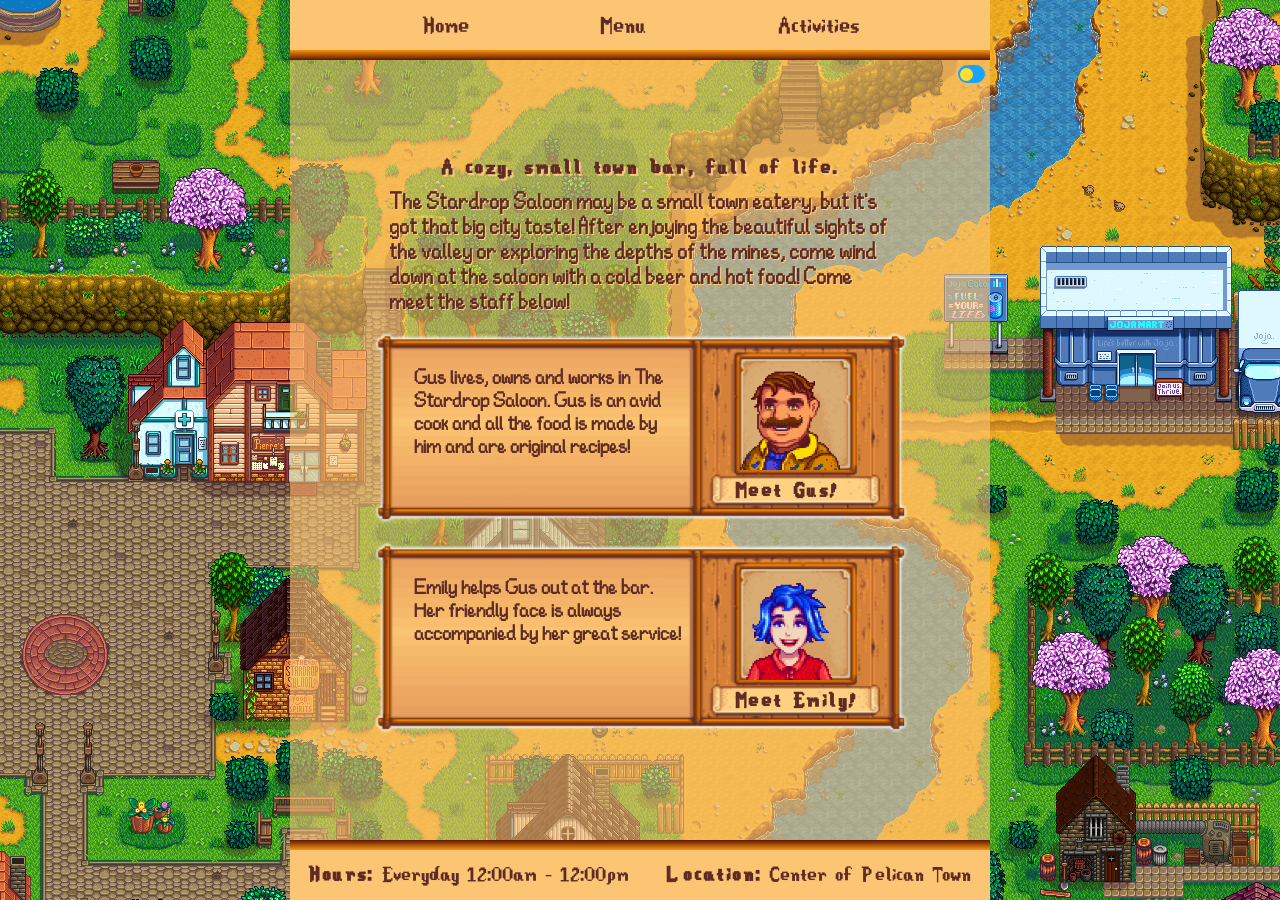
<file: about.html>
<!DOCTYPE html>
<html lang="en">
  <head>
    <meta charset="UTF-8" />
    <meta name="viewport" content="width=device-width, initial-scale=1.0" />
    <link rel="stylesheet" href="./style/styles.css" />
    <title>About Stardrop Saloon</title>
  </head>
  <body>
    <nav>
      <p><a href="/index.html">Home</a></p>
      <p><a href="/menu.html">Menu</a></p>
      <p><a href="/activities.html">Activities</a></p>
      <div class="toggle-switch">
        <label>
          <input type="checkbox" id="dark-theme-toggle" />
          <span class="slider"></span>
        </label>
      </div>
    </nav>
    <div class="bottom_border"></div>
    <section class="about">
      <div>
        <h1>A cozy, small town bar, full of life.</h1>
        <p>
          The Stardrop Saloon may be a small town eatery, but it's got that big
          city taste! After enjoying the beautiful sights of the valley or
          exploring the depths of the mines, come wind down at the saloon with a
          cold beer and hot food! Come meet the staff below!
        </p>
      </div>
    </section>
    <section class="employee">
      <img
        src="./people_images/text_frame.png"
        alt="Stardew Textbox Frame"
        class="frame" />
      <div class="content">
        <h1>Meet Gus!</h1>
        <img
          src="./people_images/Gus.png"
          alt="Gus smiling"
          class="character" />
        <p>
          Gus lives, owns and works in The Stardrop Saloon. Gus is an avid cook
          and all the food is made by him and are original recipes!
        </p>
      </div>
    </section>
    <section class="employee">
      <img
        src="./people_images/text_frame.png"
        alt="Stardew Textbox Frame"
        class="frame" />
      <div class="content">
        <h1>Meet Emily!</h1>
        <img
          src="./people_images/Emily_Happy.png"
          alt="Emily smiling"
          class="character" />
        <p>
          Emily helps Gus out at the bar. Her friendly face is always
          accompanied by her great service!
        </p>
      </div>
    </section>
    <div class="top_border"></div>
    <footer>
      <div class="hours">
        <p><span class="bold">Hours:</span> Everyday 12:00am - 12:00pm</p>
      </div>
      <div class="location">
        <p><span class="bold">Location:</span> Center of Pelican Town</p>
      </div>
    </footer>
    <script src="script.js"></script>
  </body>
</html>
</file>
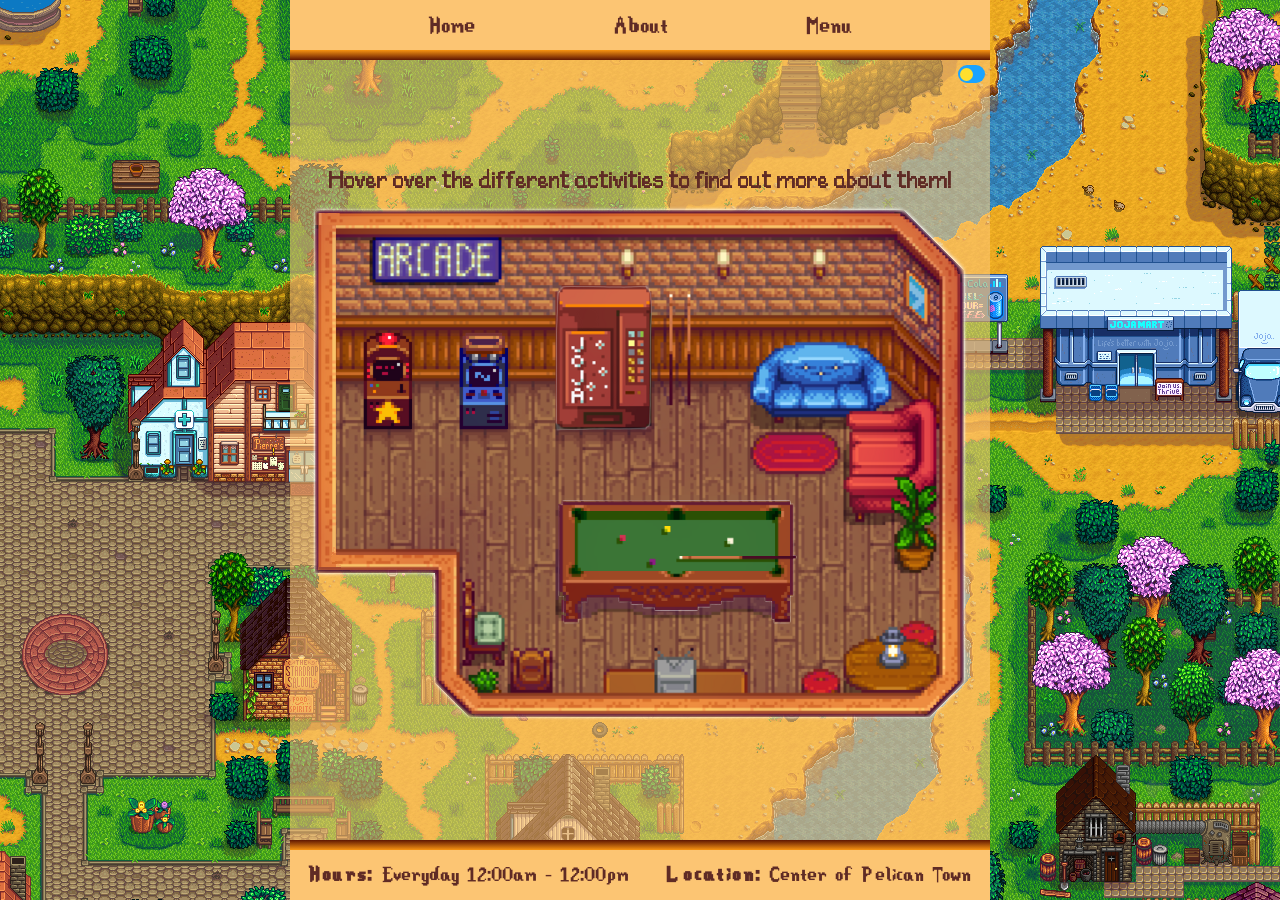
<file: activities.html>
<!DOCTYPE html>
<html lang="en">
  <head>
    <meta charset="UTF-8" />
    <meta name="viewport" content="width=device-width, initial-scale=1.0" />
    <link rel="stylesheet" href="./style/styles.css" />
    <title>Document</title>
  </head>
  <body class="activity_body">
    <nav>
      <p><a href="/index.html">Home</a></p>
      <p><a href="/about.html">About</a></p>
      <p><a href="/menu.html">Menu</a></p>
      <div class="toggle-switch">
        <label>
          <input type="checkbox" id="dark-theme-toggle" />
          <span class="slider"></span>
        </label>
      </div>
    </nav>
    <div class="bottom_border"></div>
    <h2 class="activities_small">
      Come check out our gameroom, the perfect hangout space! <br />
      We have:
    </h2>
    <h2 class="activities">
      <span class="activity_word">Hover</span> over the different activities to
      find out more about them!
    </h2>
    <div class="interactive">
      <img
        class="gameroom"
        src="./misc_images/Saloon_Gameroom.png"
        alt="Saloon Gameroom" />
      <div
        class="tooltip pool_table"
        data-tooltip="Pool Table: The pool table is available to anyone who asks!">
        <img src="./misc_images/Pool Table.png" alt="Saloon Pool Table" />
      </div>
      <div
        class="tooltip jumino_kart"
        data-tooltip="Jumino Kart: See how far you get in this platforming cart game!">
        <img
          src="./misc_images/Junimo_Kart_Arcade_System.png"
          alt="Saloon Jumino Cart" />
      </div>
      <div
        class="tooltip prairie_king"
        data-tooltip="Journey of the Prairie King: Try your hand at this notoriously difficult top-down twin-stick shooter. Good Luck!">
        <img
          src="./misc_images/Prairie_King_Arcade_System.png"
          alt="Saloon Prairie King" />
      </div>
      <div
        class="tooltip soda_machine"
        data-tooltip="Soda machine: Get your favorite Joja Cola sodas here. Perfect for underage patrons!">
        <img src="./misc_images/Soda_Machine.png" alt="Saloon Soda Machine" />
      </div>
    </div>
    <div class="top_border"></div>
    <footer>
      <div class="hours">
        <p><span class="bold">Hours:</span> Everyday 12:00am - 12:00pm</p>
      </div>
      <div class="location">
        <p><span class="bold">Location:</span> Center of Pelican Town</p>
      </div>
    </footer>
    <script src="script.js"></script>
  </body>
</html>
</file>
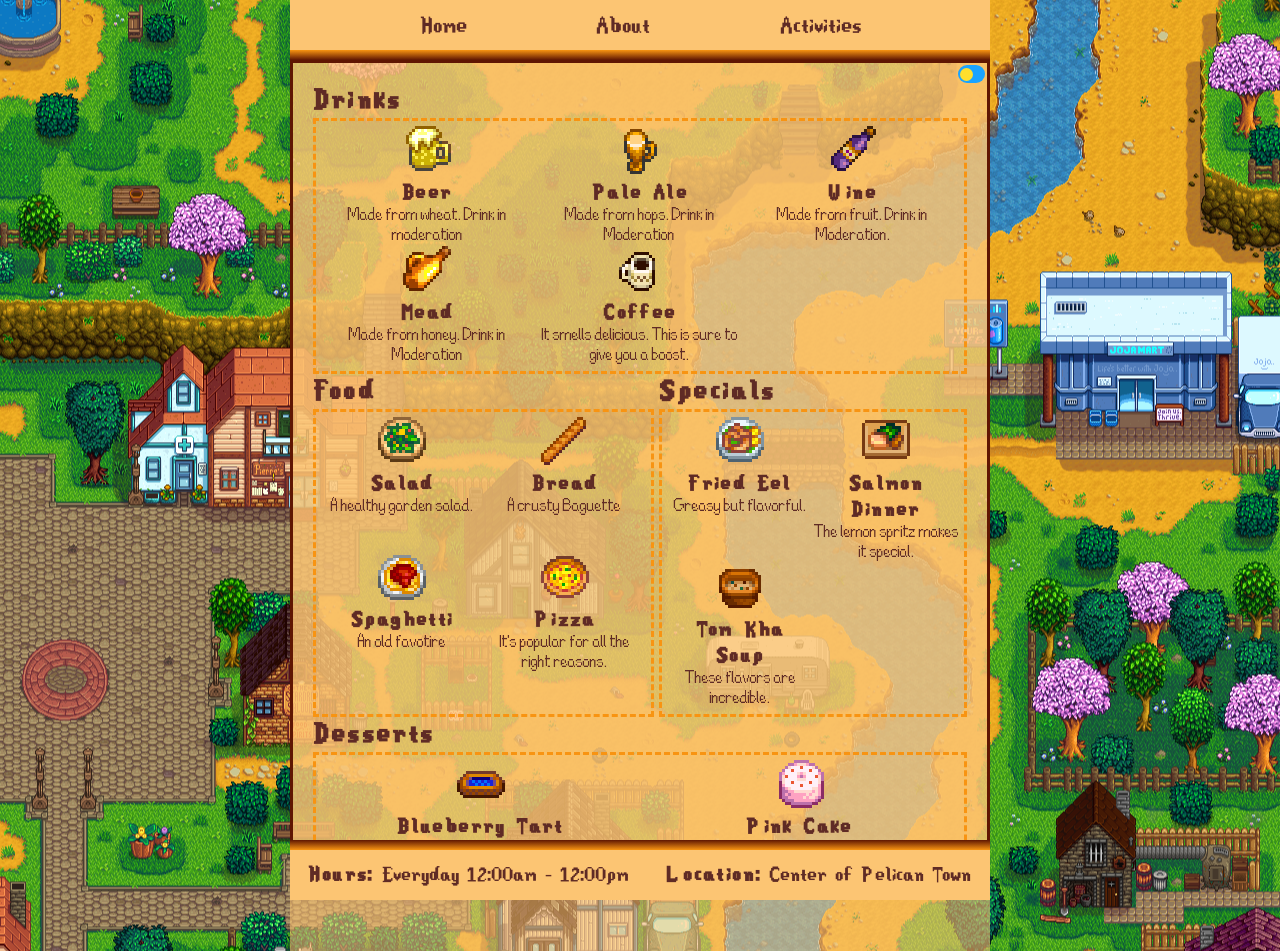
<file: menu.html>
<!DOCTYPE html>
<html lang="en">
  <head>
    <meta charset="UTF-8" />
    <meta name="viewport" content="width=device-width, initial-scale=1.0" />
    <link rel="stylesheet" href="./style/styles.css" />
    <title>Stardrop Saloon Menu</title>
  </head>
  <body>
    <nav>
      <p><a href="/index.html">Home</a></p>
      <p><a href="/about.html">About</a></p>
      <p><a href="/activities.html">Activities</a></p>
      <div class="toggle-switch">
        <label>
          <input type="checkbox" id="dark-theme-toggle" />
          <span class="slider"></span>
        </label>
      </div>
    </nav>
    <div class="bottom_border"></div>
    <div class="menu">
      <h1 class="drink_title">Drinks</h1>
      <section class="drinks">
        <div class="menu_item">
          <img src="./drink_images/Beer.png" alt="SV Beer" />
          <h1>Beer</h1>
          <p>Made from wheat. Drink in moderation</p>
        </div>
        <div class="menu_item">
          <img src="./drink_images/Pale_Ale.png" alt="SV Pale Ale" />
          <h1>Pale Ale</h1>
          <p>Made from hops. Drink in Moderation</p>
        </div>
        <div class="menu_item">
          <img src="./drink_images/Wine.png" alt="SV Wine" />
          <h1>Wine</h1>
          <p>Made from fruit. Drink in Moderation.</p>
        </div>
        <div class="menu_item">
          <img src="./drink_images/Mead.png" alt="SV Mead" />
          <h1>Mead</h1>
          <p>Made from honey. Drink in Moderation</p>
        </div>
        <div class="menu_item">
          <img src="./drink_images/Coffee.png" alt="SV Coffee" />
          <h1>Coffee</h1>
          <p>It smells delicious. This is sure to give you a boost.</p>
        </div>
      </section>
      <h1 class="food_title">Food</h1>
      <section class="food">
        <div class="menu_item">
          <img src="./food_images/Salad.png" alt="SV Salad" />
          <h1>Salad</h1>
          <p>A healthy garden salad.</p>
        </div>
        <div class="menu_item">
          <img src="./food_images/Bread.png" alt="SV Bread" />
          <h1>Bread</h1>
          <p>A crusty Baguette</p>
        </div>
        <div class="menu_item">
          <img src="./food_images/Spaghetti.png" alt="SV Spaghetti" />
          <h1>Spaghetti</h1>
          <p>An old favotire</p>
        </div>
        <div class="menu_item">
          <img src="./food_images/Pizza.png" alt="SV Pizza" />
          <h1>Pizza</h1>
          <p>It's popular for all the right reasons.</p>
        </div>
      </section>
      <h1 class="specials_title">Specials</h1>
      <section class="specials">
        <div class="menu_item">
          <img src="./food_images/Fried_Eel.png" alt="SC Fried Eel" />
          <h1>Fried Eel</h1>
          <p>Greasy but flavorful.</p>
        </div>
        <div class="menu_item">
          <img src="./food_images/Salmon_Dinner.png" alt="SV Salmon Dinner" />
          <h1>Salmon Dinner</h1>
          <p>The lemon spritz makes it special.</p>
        </div>
        <div class="menu_item">
          <img src="./food_images/Tom_Kha_Soup.png" alt="SV Tom Kha Soup" />
          <h1>Tom Kha Soup</h1>
          <p>These flavors are incredible.</p>
        </div>
      </section>
      <h1 class="desserts_title">Desserts</h1>
      <section class="desserts">
        <div class="menu_item">
          <img src="./food_images/Blueberry_Tart.png" alt="SV Blueberry Tart" />
          <h1>Blueberry Tart</h1>
          <p>It's subtle and refreshing.</p>
        </div>
        <div class="menu_item">
          <img src="./food_images/Pink_Cake.png" alt="SV Pink Cake" />
          <h1>Pink Cake</h1>
          <p>There's little heart candies on top.</p>
        </div>
      </section>
    </div>
    <div class="top_border"></div>
    <footer>
      <p><span class="bold">Hours:</span> Everyday 12:00am - 12:00pm</p>
      <p><span class="bold">Location:</span> Center of Pelican Town</p>
    </footer>
    <script src="script.js"></script>
  </body>
</html>
</file>
<file: style/styles.css>
* {
  margin: 0;
  padding: 0;
  box-sizing: border-box;
}

@font-face {
  font-family: "SVHeaderFont";
  src: url(StardewValley.ttf);
}

@font-face {
  font-family: "SVItemFont";
  src: url(stardew-item-font.ttf);
}

:root {
  background-image: url(Pelican_Day.png);
  background-repeat: no-repeat;
  background-color: hsl(36, 96%, 72%);
  background-position: center;
  --TRANS-BGC: hsla(36, 96%, 72%, 0.6);
  --TEXT-BGC: hsl(36, 96%, 72%);
  --TEXT-COLOR: hsl(6, 44%, 26%);
  --LIN-GRAD-DARK: hsl(13, 96%, 19%);
  --LIN-GRAD-LIGHT: hsl(34, 94%, 52%);
  --SLIDER-COLOR: #ffdf2d;
  --SLIDER-BGC: #1aa3ff;
  --TEXT-SHADOW: hsl(36, 100%, 75%);
  --HEADER-FONT: "SVHeaderFont";
  --TEXT-FONT: "SVItemFont";
  --LINE-SPACE: 0.1em;
  --FONT-WEIGHT: bold;
  --WIDTH: clamp(700px, 40%, 2000px);
  --BORDER-RADIUS: 10px;
}

.dark-theme {
  background-image: url(Pelican_Night.png);
  background-color: #000;
  --TRANS-BGC: hsla(207, 100%, 11%, 0.5);
  --TEXT-BGC: #000;
  --TEXT-COLOR: #ededed;
  --LIN-GRAD-DARK: hsl(240, 62%, 49%);
  --LIN-GRAD-LIGHT: hsl(318, 100%, 65%);
  --SLIDER-COLOR: #ededed;
  --SLIDER-BGC: hsl(247, 100%, 21%);
  --TEXT-SHADOW: hsl(247, 100%, 21%);
  --FONT-WEIGHT: normal;
}

body,
nav,
footer {
  width: var(--WIDTH);
}

nav,
footer {
  background-color: var(--TEXT-BGC);
  height: 50px;
}

body {
  position: relative;
  min-height: 100vh;
  display: flex;
  flex-direction: column;
  justify-content: center;
  align-items: center;
  margin: auto;
  background-color: var(--TRANS-BGC);
  font-family: "SVItemFont";
  color: var(--TEXT-COLOR);
}

nav {
  display: flex;
  justify-content: space-evenly;
  align-items: center;
  position: fixed;
  top: 0;
  z-index: 2;
  font-family: var(--HEADER-FONT);
  font-size: 1.7em;
}

nav a {
  position: relative;
  color: var(--TEXT-COLOR);
  text-decoration: none;
}

footer {
  display: flex;
  justify-content: space-around;
  align-items: center;
  position: fixed;
  bottom: 0;
  color: var(--TEXT-COLOR);
  font-family: var(--HEADER-FONT);
  font-size: 1.5em;
  text-align: center;
}

h1 {
  font-family: var(--HEADER-FONT);
  font-weight: var(--FONT-WEIGHT);
  letter-spacing: var(--LINE-SPACE);
}

.bottom_border {
  background: linear-gradient(var(--LIN-GRAD-LIGHT), var(--LIN-GRAD-DARK));
  width: var(--WIDTH);
  height: 10px;
  position: fixed;
  z-index: 2;
  top: 50px;
}

.top_border {
  background: linear-gradient(var(--LIN-GRAD-DARK), var(--LIN-GRAD-LIGHT));
  width: var(--WIDTH);
  height: 10px;
  position: fixed;
  z-index: 2;
  bottom: 50px;
}

.toggle-switch {
  position: absolute;
  top: 65px;
  right: 5px;
  width: 27px;
}

.toggle-switch label {
  position: absolute;
  width: 100%;
  height: 18px;
  background-color: var(--SLIDER-BGC);
  border-radius: 50px;
  cursor: pointer;
}

.toggle-switch input {
  position: absolute;
  display: none;
}

.slider {
  position: absolute;
  width: 100%;
  height: 100%;
  border-radius: 50px;
  transition: 0.3s;
}

input:checked ~ .slider {
  background-color: var(--SLIDER-BGC);
}

.slider::before {
  content: "";
  position: absolute;
  top: 3px;
  left: 2px;
  width: 13px;
  height: 13px;
  border-radius: 50%;
  background-color: var(--SLIDER-COLOR);
  transition: 0.3s;
}

input:checked ~ .slider::before {
  transform: translateX(11px);
  background-color: var(--SLIDER-BGC);
  box-shadow: inset -5px 0px 0px 0px var(--SLIDER-COLOR);
}

/* About CSS */
.about {
  margin-top: 70px;
}
.about h1 {
  text-align: center;
  letter-spacing: var(--LINE-SPACE);
  text-shadow: 2px 2px 1px var(--TEXT-SHADOW);
}

.about p {
  font-size: 1.3em;
  width: 500px;
  font-weight: var(--FONT-WEIGHT);
  text-shadow: 1px 1px var(--TEXT-SHADOW);
  margin-top: 10px;
  margin-bottom: 10px;
}

.frame {
  width: 550px;
  height: auto;
}

.employee {
  display: grid;
  width: var(--WIDTH);
  height: 210px;
  justify-items: center;
}

.employee,
.content,
.frame {
  grid-row: 1;
  grid-column: 1;
}

.content img {
  position: relative;
  top: 18px;
  left: 235px;
  width: auto;
  height: 100px;
}

.content p {
  position: relative;
  top: -90px;
  left: -90px;
  width: 270px;
  height: 150px;
  font-weight: var(--FONT-WEIGHT);
  font-size: 1.2em;
}

.content h1 {
  position: relative;
  top: 152px;
  left: 230px;
}

.employee:nth-child(5) {
  margin-bottom: 70px;
}

.dark-theme .frame {
  filter: sepia(100%) hue-rotate(190deg) saturate(300%) brightness(40%);
}
/* Activities CSS */
.activities_small {
  display: none;
}

.activities {
  margin-top: 70px;
  text-align: center;
  white-space: nowrap;
}

.interactive {
  display: grid;
  justify-content: center;
  align-content: center;
  background-color: transparent;
  margin-bottom: 70px;
}

.gameroom,
.pool_table,
.jumino_kart,
.prairie_king,
.soda_machine {
  grid-column: 1;
  grid-row: 1;
  background-color: transparent;
}

.dark-theme .gameroom,
.dark-theme .pool_table img,
.dark-theme .jumino_kart img,
.dark-theme .prairie_king img,
.dark-theme .soda_machine img {
  filter: sepia(100%) hue-rotate(190deg) saturate(300%) brightness(50%);
}

.pool_table {
  position: relative;
  top: 55%;
  left: 36.8%;
  width: fit-content;
  height: fit-content;
}

.pool_table img {
  width: auto;
  height: 144px;
}

.jumino_kart {
  position: relative;
  top: 25.5%;
  left: 23.6%;
  width: fit-content;
  height: fit-content;
}

.prairie_king {
  position: relative;
  top: 25.5%;
  left: 9.6%;
  width: fit-content;
  height: fit-content;
}

.soda_machine {
  position: relative;
  top: 15.8%;
  left: 37.1%;
  width: fit-content;
  height: fit-content;
}

.soda_machine:hover::before,
.prairie_king:hover::before,
.jumino_kart:hover::before,
.pool_table:hover::before {
  content: attr(data-tooltip);
  position: absolute;
  z-index: 1;
  font-family: var(--TEXT-FONT);
  font-size: 1.3em;
  background-color: var(--TEXT-BGC);
  color: var(--TEXT-COLOR);
  width: 200px;
  padding: 5px;
  border: solid var(--LIN-GRAD-DARK);
}

.soda_machine:hover::before {
  top: 8px;
  left: 110px;
}

.prairie_king:hover::before,
.jumino_kart:hover::before {
  top: 106px;
}

.pool_table:hover::before {
  top: 138px;
  left: 10px;
}

/* Main CSS */
.sign {
  display: block;
  margin-top: 70px;
}

.sign img {
  margin-left: 25%;
  margin-right: 25%;
}

.dark-theme .sign {
  filter: sepia(100%) hue-rotate(190deg) saturate(300%) brightness(40%);
}

.welcome {
  margin: 10px;
  text-align: center;
  font-weight: var(--FONT-WEIGHT);
  text-shadow: 2px 2px var(--TEXT-SHADOW);
}

.welcome h1 {
  font-size: 1.9em;
}

.welcome p {
  font-size: 1.4em;
  margin-left: 20px;
  margin-right: 20px;
}

.five_star {
  margin-top: 20px;
  margin-bottom: 20px;
  font-weight: var(--FONT-WEIGHT);
  text-align: center;
}

.reviews {
  display: grid;
  grid-template-columns: 1fr 2fr 1fr;
  justify-items: center;
  margin-top: 50px;
  margin-bottom: 70px;
  color: var(--TEXT-COLOR);
  letter-spacing: var(--LINE-SPACE);
}

.reviews button {
  margin: auto;
  border: 2px solid var(--LIN-GRAD-LIGHT);
  border-radius: var(--BORDER-RADIUS);
  background-color: var(--LIN-GRAD-LIGHT);
  color: var(--LIN-GRAD-DARK);
  height: 50px;
  width: 50px;
  font-size: 1.5em;
}

#prev {
  grid-column: 1;
}

.review_item {
  grid-column: 2;
  width: 250px;
  text-align: center;
  font-size: 1.2em;
  font-weight: var(--FONT-WEIGHT);
}

.next {
  grid-column: 3;
}
/* Utilities */
.bold {
  font-weight: var(--FONT-WEIGHT);
  letter-spacing: var(--LINE-SPACE);
}

/* Menu CSS */
.menu {
  padding: 20px;
  margin-top: 60px;
  margin-bottom: 60px;
  border: 3px solid var(--LIN-GRAD-DARK);
  background-color: var(--TRANS-BGC);
  display: grid;
  grid-template-areas:
    "drinkTitle ."
    "drinks drinks"
    "foodTitle specialsTitle"
    "food specials"
    "dessertsTitle ."
    "desserts desserts";
}
.menu_item {
  text-align: center;
}
.drinks_title {
  grid-area: drinkTitle;
}

.drinks {
  display: grid;
  border: 3px dashed var(--LIN-GRAD-LIGHT);
  padding: 5px;
  grid-template-columns: repeat(3, 1fr);
  grid-area: drinks;
}

.food_title {
  grid-area: foodTitle;
}

.food {
  display: grid;
  border: 3px dashed var(--LIN-GRAD-LIGHT);
  padding: 5px;
  margin-right: 5px;
  grid-template-columns: repeat(2, 1fr);
  grid-area: food;
}

.specials_title {
  grid-area: specialsTitle;
}

.specials {
  display: grid;
  border: 3px dashed var(--LIN-GRAD-LIGHT);
  padding: 5px;
  grid-template-columns: repeat(2, 1fr);
  grid-area: specials;
}

.desserts_title {
  grid-area: dessertsTitle;
}

.desserts {
  display: grid;
  border: 3px dashed var(--LIN-GRAD-LIGHT);
  padding: 5px;
  grid-template-columns: repeat(2, 1fr);
  grid-area: desserts;
}

@media screen and (max-width: 1024px) and (max-width: 1280px) {
}
@media screen and (max-width: 768px) {
  nav,
  footer,
  .top_border,
  .bottom_border {
    width: 100vw;
  }

  nav,
  footer {
    height: 7vh;
  }

  nav {
    font-size: 4vh;
  }

  .top_border {
    bottom: 7vh;
  }

  .bottom_border {
    top: 7vh;
  }

  .toggle-switch {
    top: 9vh;
  }

  body {
    width: 80vw;
  }

  .activity_body {
    background-color: transparent;
  }
  .activities {
    background-color: var(--TEXT-BGC);
    border: 5px solid var(--TEXT-BGC);
    border-radius: var(--BORDER-RADIUS);
  }
}

@media screen and (max-width: 640px) {
  body,
  nav,
  footer {
    width: max(300px, 100%);
  }

  footer,
  nav {
    height: 10vh;
  }

  nav {
    font-size: 4vmax;
  }

  body {
    background-color: transparent;
  }

  .bottom_border {
    top: 10vh;
  }

  .top_border {
    bottom: 10vh;
  }

  .toggle-switch {
    top: 120%;
  }

  .background {
    background-image: url(Pelican_Day.png);
    background-position: -500px -400px;
  }

  .dark-theme .background {
    background-image: url(Pelican_Night.png);
  }

  .sign {
    display: flex;
    justify-content: center;
    align-items: center;
    height: 100vh;
  }

  .sign img {
    width: max(90%, 300px);
  }

  .welcome {
    text-shadow: none;
    background-color: var(--TRANS-BGC);
    text-align: center;
    padding: 10px;
    border-radius: var(--BORDER-RADIUS);
  }

  .reviews {
    display: flex;
    height: 30vh;
    width: 100%;
    align-items: center;
    color: var(--LIN-GRAD-LIGHT);
    margin-bottom: 10vh;
    background-color: var(--LIN-GRAD-DARK);
  }

  .menu {
    border: none;
    background-color: transparent;
    grid-template-areas:
      "drinkTitle ."
      "drinks drinks"
      "foodTitle ."
      "food food"
      "specialsTitle ."
      "specials specials"
      "dessertsTitle ."
      "desserts desserts";
    margin-top: 10vh;
    margin-bottom: 10vh;
  }

  .dark-theme .menu {
    background-image: url(Pelican_Night.png);
  }

  .menu .drinks,
  .food,
  .specials,
  .desserts {
    background-color: var(--TRANS-BGC);
  }

  .menu > h1 {
    background-color: var(--TEXT-BGC);
    text-align: center;
    padding: 2px;
    border-radius: var(--BORDER-RADIUS);
    margin-top: 15px;
    margin-bottom: 15px;
  }

  .menu p {
    font-weight: var(--FONT-WEIGHT);
    font-size: 2vmax;
  }

  .frame {
    display: none;
  }

  .content h1,
  .content p,
  .content img {
    position: static;
  }

  .about {
    display: flex;
    flex-direction: column;
    justify-content: center;
    align-items: center;
    height: 100vh;
    width: 80%;
  }

  .about div {
    background-color: var(--TRANS-BGC);
    padding: 10px;
    border-radius: var(--BORDER-RADIUS);
  }

  .about h1 {
    font-size: 2.1em;
    padding-bottom: 20px;
  }

  .about p {
    width: auto;
  }

  .employee {
    width: 100vw;
  }

  .employee:nth-child(5) {
    margin-top: 10px;
    margin-bottom: 25vh;
  }

  .content {
    display: grid;
    grid-template-columns: 40% 60%;
    grid-template-areas:
      "header info "
      "picture info";
    justify-items: center;
    align-items: center;
    width: 90vw;
    padding: 10px;
    background-color: var(--TRANS-BGC);
    border-radius: var(--BORDER-RADIUS);
    text-shadow: 2px 2px 1px var(--TEXT-SHADOW);
  }

  .content h1 {
    grid-area: header;
  }

  .content img {
    grid-area: picture;
    width: 120px;
    height: auto;
    background-color: var(--LIN-GRAD-LIGHT);
    border: 2px solid var(--LIN-GRAD-DARK);
  }

  .content p {
    grid-area: info;
    width: fit-content;
    height: auto;
    text-align: justify;
    padding: 5px;
  }

  .gameroom {
    display: none;
  }

  .activities {
    display: none;
  }

  .interactive {
    display: block;
  }

  .activities_small {
    margin-top: 20vh;
    display: block;
    text-align: center;
    font-family: var(--HEADER-FONT);
    font-size: 1.8em;
    letter-spacing: var(--LINE-SPACE);
    text-shadow: 2px 2px 1px var(--TEXT-SHADOW);
  }

  .dark-theme .activities_small {
    font-weight: normal;
  }

  .jumino_kart,
  .pool_table,
  .soda_machine,
  .prairie_king {
    position: static;
    display: flex;
    justify-content: center;
    align-items: center;
    width: 90vw;
    margin-top: 5vh;
    margin-bottom: 5vh;
    background-color: var(--TRANS-BGC);
    padding: 10px;
    border: 2px solid var(--LIN-GRAD-DARK);
  }

  .pool_table img {
    width: auto;
    height: 10vh;
  }

  .soda_machine {
    margin-bottom: 15vh;
  }

  .prairie_king img {
    height: inherit;
  }

  .jumino_kart::before,
  .pool_table::before,
  .soda_machine::before,
  .prairie_king::before {
    display: none;
  }

  .jumino_kart::after,
  .pool_table::after,
  .soda_machine::after,
  .prairie_king::after {
    content: attr(data-tooltip);
    padding: 10px;
    font-size: 1.6em;
    font-weight: var(--FONT-WEIGHT);
  }
}
</file>
